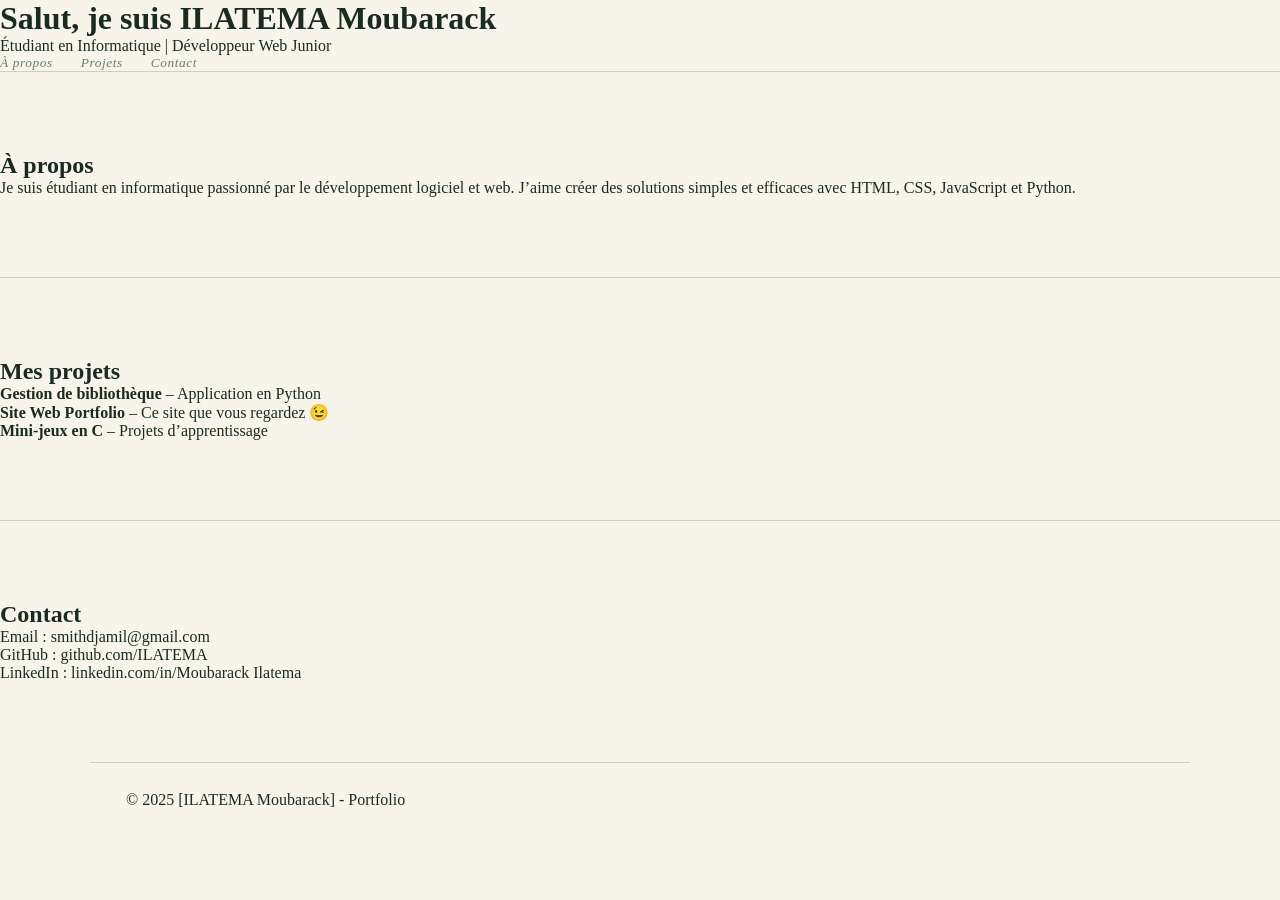
<file: INDEX.html>
<!DOCTYPE html>
<html lang="fr">
<head>
  <meta charset="UTF-8">
  <meta name="viewport" content="width=device-width, initial-scale=1.0">
    <h1>Salut, je suis ILATEMA Moubarack</h1>
  <title>Mon Portfolio - []</title>
  <link rel="stylesheet" href="style.css">
</head>
<body>
  <header>
    <h1> <div ILATEMA="" Moubarack=""></div></h1>
    <p>Étudiant en Informatique | Développeur Web Junior</p>
    <nav>
      <a href="#about">À propos</a>
      <a href="#projects">Projets</a>
      <a href="#contact">Contact</a>
    </nav>
  </header>

  <section id="about">
    <h2>À propos</h2>
    <p>Je suis étudiant en informatique passionné par le développement logiciel et web. 
    J’aime créer des solutions simples et efficaces avec HTML, CSS, JavaScript et Python.</p>
  </section>

  <section id="projects">
    <h2>Mes projets</h2>
    <ul>
      <li><b>Gestion de bibliothèque</b> – Application en Python</li>
      <li><b>Site Web Portfolio</b> – Ce site que vous regardez 😉</li>
      <li><b>Mini-jeux en C</b> – Projets d’apprentissage</li>
    </ul>
  </section>

  <section id="contact">
    <h2>Contact</h2>
    <p>Email : <a href="smithdjamil@gmail.com">smithdjamil@gmail.com</a></p>
    <p>GitHub : <a href="https://github.com/ILATEMA" target="_blank">github.com/ILATEMA</a></p>
    <p>LinkedIn : <a href="https://www.linkedin.com/in/Moubarack Ilatema" target="_blank">linkedin.com/in/Moubarack Ilatema</a></p>
  </section>

  <footer>
    <p>© 2025 [ILATEMA Moubarack] - Portfolio</p>
  </footer>
</body>
</html>
</file>
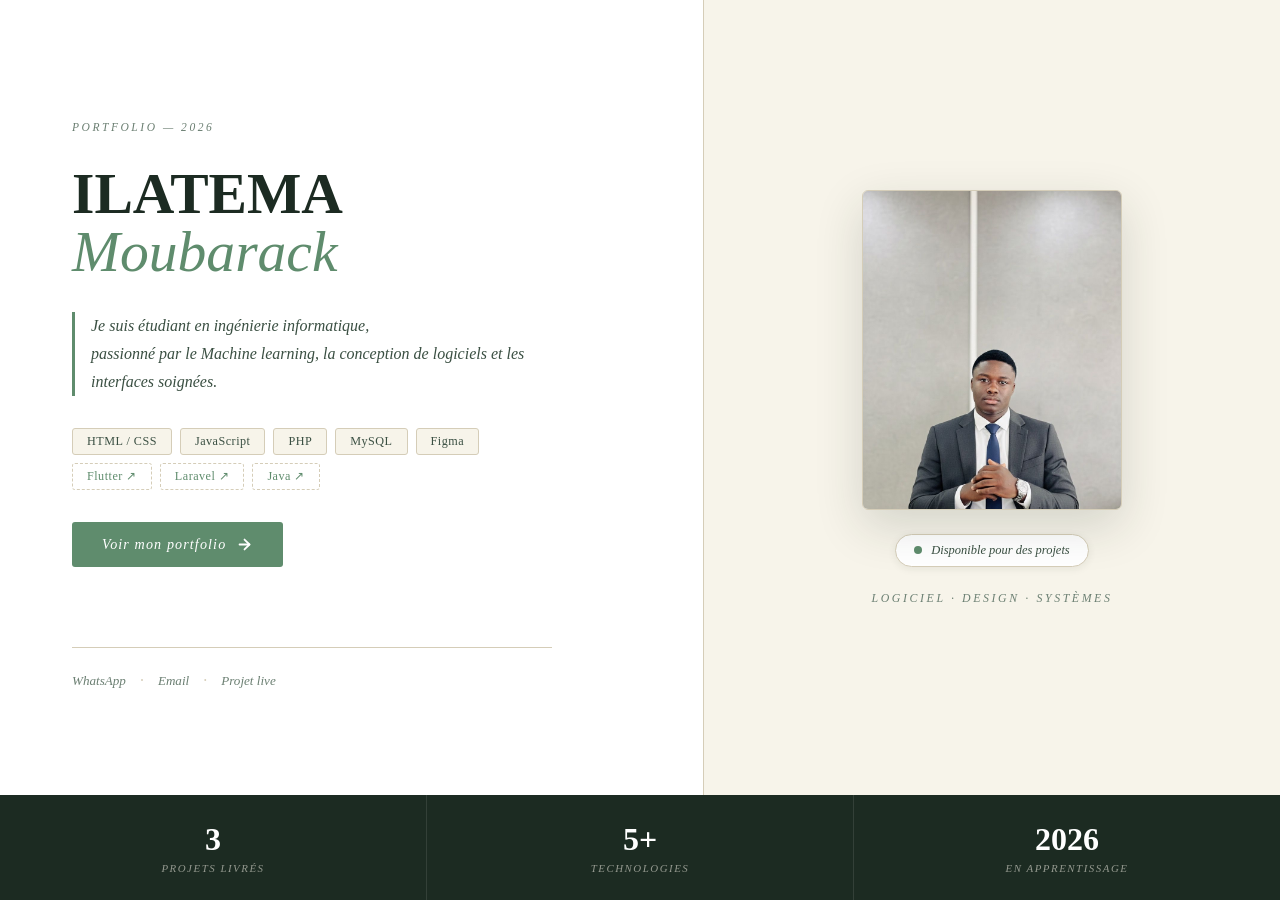
<file: index.html>
<!DOCTYPE html>
<html lang="fr">
<head>
    <meta charset="UTF-8">
    <title>ILATEMA Moubarack — Développeur</title>
    <meta name="viewport" content="width=device-width, initial-scale=1.0">
    <meta name="description" content="Portfolio de ILATEMA Moubarack, étudiant en ingénierie informatique et développeur freelance.">
    <link rel="stylesheet" href="style.css">
</head>
<body>

<div class="stage">

    <div class="left">
        <div class="left-inner">
            <span class="label">Portfolio — 2026</span>

            <h1 class="name">
                ILATEMA<br><em>Moubarack</em>
            </h1>

            <p class="bio">
                Je suis étudiant en ingénierie informatique,<br>
                passionné par le Machine learning, la conception de logiciels et les interfaces soignées.
            </p>

            <div class="stack">
                <span class="stack-pill">HTML / CSS</span>
                <span class="stack-pill">JavaScript</span>
                <span class="stack-pill">PHP</span>
                <span class="stack-pill">MySQL</span>
                <span class="stack-pill">Figma</span>
                <span class="stack-pill learning">Flutter ↗</span>
                <span class="stack-pill learning">Laravel ↗</span>
                <span class="stack-pill learning">Java ↗</span>
            </div>

            <a href="portfolio.html" class="cta-link">
                Voir mon portfolio
                <svg width="17" height="17" viewBox="0 0 24 24" fill="none" stroke="currentColor" stroke-width="2.5" stroke-linecap="round" stroke-linejoin="round">
                    <line x1="5" y1="12" x2="19" y2="12"/>
                    <polyline points="12 5 19 12 12 19"/>
                </svg>
            </a>

            <div class="left-bottom">
                <a href="https://wa.me/22969892699" target="_blank" class="contact-link">WhatsApp</a>
                <span class="sep">·</span>
                <a href="mailto:" class="contact-link">Email</a>
                <span class="sep">·</span>
                <a href="https://projetecole.kesug.com" target="_blank" class="contact-link">Projet live</a>
            </div>
        </div>
    </div>

    <div class="right">
        <div class="photo-frame">
            <img src="WhatsApp Image 2026-02-11 at 19.44.52.jpeg" alt="ILATEMA Moubarack — Développeur">
        </div>

        <div class="status-badge">
            <div class="pulse-dot"></div>
            Disponible pour des projets
        </div>

        <p class="right-tagline">Logiciel · Design · Systèmes</p>
    </div>

  
    <div class="stats-bar">
        <div class="stat">
            <div class="stat-num">3</div>
            <div class="stat-label">Projets livrés</div>
        </div>
        <div class="stat">
            <div class="stat-num">5+</div>
            <div class="stat-label">Technologies</div>
        </div>
        <div class="stat">
            <div class="stat-num">2026</div>
            <div class="stat-label">En apprentissage</div>
        </div>
    </div>

</div>
</body>
</html>
</file>
<file: style.css>
/* ═══════════════════════════════════════════════════════════════
   ILATEMA Moubarack — Portfolio CSS
   Palette  : #5F8C6D (vert sauge) · #F7F4EA (crème chaud)
   Typo     : Times New Roman
   Un seul fichier pour index.html et portfolio.html
   ═══════════════════════════════════════════════════════════════ */

:root {
  --green:        #5F8C6D;
  --green-dark:   #3d6b52;
  --green-light:  #e8f2ec;
  --cream:        #F7F4EA;
  --cream-dark:   #ede9d8;
  --white:        #ffffff;
  --ink:          #1c2b22;
  --ink-mid:      #3a4f42;
  --ink-light:    #6b7f72;
  --border:       #d5cdb8;
  --shadow-sm:    0 2px 8px rgba(28,43,34,.07);
  --shadow-md:    0 6px 24px rgba(28,43,34,.11);
  --shadow-lg:    0 16px 48px rgba(28,43,34,.16);
  --radius:       3px;
  --radius-md:    6px;
  --font:         'Times New Roman', Times, serif;
  --tr:           .2s ease;
}

/* ─── RESET ─── */
*, *::before, *::after { box-sizing: border-box; margin: 0; padding: 0; }
html { scroll-behavior: smooth; font-size: 16px; }
body {
  font-family: var(--font);
  background: var(--cream);
  color: var(--ink);
  -webkit-font-smoothing: antialiased;
}
a { color: inherit; text-decoration: none; }
img, video { display: block; max-width: 100%; }


/* ══════════════════════════════════════════════════════════════
   INDEX.HTML — PAGE D'ACCUEIL
   ══════════════════════════════════════════════════════════════ */

.stage {
  min-height: 100vh;
  display: grid;
  grid-template-columns: 55% 45%;
  grid-template-rows: 1fr auto;
  grid-template-areas:
    "left  right"
    "stats stats";
  background: var(--white);
}

/* ─── COLONNE GAUCHE ─── */
.left {
  grid-area: left;
  display: flex;
  flex-direction: column;
  justify-content: center;
  padding: 80px 72px 64px;
  border-right: 1px solid var(--border);
}

.left-inner {
  display: flex;
  flex-direction: column;
  gap: 32px;
  max-width: 480px;
}

.label {
  font-size: .72rem;
  letter-spacing: .22em;
  text-transform: uppercase;
  color: var(--ink-light);
  font-style: italic;
}

.name {
  font-size: clamp(2.8rem, 4.5vw, 4.4rem);
  font-weight: 700;
  line-height: 1.0;
  color: var(--ink);
}
.name em {
  font-style: italic;
  color: var(--green);
  font-weight: 400;
}

.bio {
  font-size: 1rem;
  color: var(--ink-mid);
  line-height: 1.75;
  font-style: italic;
  border-left: 3px solid var(--green);
  padding-left: 16px;
}

.stack {
  display: flex;
  flex-wrap: wrap;
  gap: 8px;
}
.stack-pill {
  font-size: .76rem;
  padding: 5px 14px;
  border: 1px solid var(--border);
  border-radius: var(--radius);
  color: var(--ink-mid);
  background: var(--cream);
  letter-spacing: .04em;
  transition: background var(--tr), border-color var(--tr);
}
.stack-pill.learning {
  border-style: dashed;
  color: var(--green);
  background: transparent;
}
.stack-pill:hover {
  background: var(--green-light);
  border-color: var(--green);
}

.cta-link {
  display: inline-flex;
  align-items: center;
  gap: 10px;
  width: fit-content;
  padding: 14px 30px;
  background: var(--green);
  color: var(--white);
  font-size: .88rem;
  letter-spacing: .08em;
  border-radius: var(--radius);
  font-style: italic;
  transition: background var(--tr), transform var(--tr), box-shadow var(--tr);
}
.cta-link:hover {
  background: var(--green-dark);
  transform: translateY(-2px);
  box-shadow: var(--shadow-md);
}
.cta-link svg { flex-shrink: 0; transition: transform var(--tr); }
.cta-link:hover svg { transform: translateX(4px); }

.left-bottom {
  display: flex;
  align-items: center;
  gap: 14px;
  margin-top: 48px;
  padding-top: 24px;
  border-top: 1px solid var(--border);
}
.contact-link {
  font-size: .82rem;
  color: var(--ink-light);
  font-style: italic;
  transition: color var(--tr);
}
.contact-link:hover { color: var(--green); }
.sep { color: var(--border); }

/* ─── COLONNE DROITE ─── */
.right {
  grid-area: right;
  display: flex;
  flex-direction: column;
  align-items: center;
  justify-content: center;
  gap: 24px;
  padding: 80px 60px;
  background: var(--cream);
}

/* Photo portrait — cadrage standard portfolio pro */
.photo-frame {
  width: 260px;
  height: 320px;
  border-radius: var(--radius-md);
  overflow: hidden;
  border: 1px solid var(--border);
  box-shadow: var(--shadow-lg);
  position: relative;
}
.photo-frame img {
  width: 100%;
  height: 100%;
  object-fit: cover;
  object-position: center top;
}

.status-badge {
  display: inline-flex;
  align-items: center;
  gap: 9px;
  padding: 8px 18px;
  background: var(--white);
  border: 1px solid var(--border);
  border-radius: 20px;
  font-size: .78rem;
  font-style: italic;
  color: var(--ink-mid);
  box-shadow: var(--shadow-sm);
}
.pulse-dot {
  width: 8px;
  height: 8px;
  border-radius: 50%;
  background: var(--green);
  flex-shrink: 0;
  animation: pulse 2s infinite;
}
@keyframes pulse {
  0%, 100% { box-shadow: 0 0 0 0 rgba(95,140,109,.5); }
  50%       { box-shadow: 0 0 0 6px rgba(95,140,109,0); }
}

.right-tagline {
  font-size: .74rem;
  letter-spacing: .22em;
  text-transform: uppercase;
  color: var(--ink-light);
  font-style: italic;
}

/* ─── BANDE STATS ─── */
.stats-bar {
  grid-area: stats;
  display: flex;
  background: var(--ink);
}
.stat {
  flex: 1;
  text-align: center;
  padding: 26px 16px;
  border-right: 1px solid rgba(255,255,255,.1);
}
.stat:last-child { border-right: none; }
.stat-num {
  font-size: 2rem;
  font-weight: 700;
  color: var(--white);
}
.stat-label {
  font-size: .68rem;
  letter-spacing: .14em;
  text-transform: uppercase;
  color: rgba(247,244,234,.55);
  font-style: italic;
  margin-top: 4px;
}


/* ══════════════════════════════════════════════════════════════
   PORTFOLIO.HTML — PAGE PORTFOLIO
   ══════════════════════════════════════════════════════════════ */

.wrap {
  max-width: 1100px;
  margin: 0 auto;
  padding: 0 36px;
}

/* ─── HEADER ─── */
header {
  position: sticky;
  top: 0;
  z-index: 100;
  background: rgba(247,244,234,.97);
  backdrop-filter: blur(8px);
  border-bottom: 1px solid var(--border);
}
.header-inner {
  max-width: 1100px;
  margin: 0 auto;
  padding: 0 36px;
  height: 62px;
  display: flex;
  align-items: center;
  justify-content: space-between;
}

.logo {
  font-size: 1.1rem;
  font-weight: 700;
  color: var(--ink);
  letter-spacing: .04em;
}
.logo span {
  color: var(--green);
  font-style: italic;
}

nav { display: flex; align-items: center; gap: 28px; }
nav a {
  font-size: .84rem;
  font-style: italic;
  color: var(--ink-light);
  letter-spacing: .04em;
  transition: color var(--tr);
}
nav a:hover { color: var(--ink); }
.nav-cta {
  padding: 8px 20px;
  background: var(--green) !important;
  color: var(--white) !important;
  border-radius: var(--radius);
  font-style: normal !important;
  letter-spacing: .06em;
  transition: background var(--tr) !important;
}
.nav-cta:hover { background: var(--green-dark) !important; }

/* ─── HERO ─── */
.hero {
  padding: 100px 36px 80px;
  max-width: 1100px;
  margin: 0 auto;
  border-bottom: 1px solid var(--border);
  display: grid;
  grid-template-columns: 1fr auto;
  gap: 48px;
  align-items: end;
}

.hero-kicker {
  font-size: .74rem;
  letter-spacing: .22em;
  text-transform: uppercase;
  color: var(--green);
  font-style: italic;
  margin-bottom: 20px;
}

.hero-title {
  font-size: clamp(2.6rem, 5.5vw, 4.8rem);
  font-weight: 700;
  line-height: 1.04;
  color: var(--ink);
  max-width: 700px;
}
.hero-title em {
  font-style: italic;
  color: var(--green);
  font-weight: 400;
}

.hero-desc {
  font-size: 1rem;
  line-height: 1.8;
  color: var(--ink-mid);
  max-width: 520px;
  font-style: italic;
  margin-top: 24px;
}

.hero-scroll {
  font-size: .74rem;
  letter-spacing: .14em;
  text-transform: uppercase;
  color: var(--ink-light);
  font-style: italic;
  white-space: nowrap;
  align-self: flex-end;
}

/* ─── SECTIONS ─── */
section {
  padding: 80px 0;
  border-bottom: 1px solid var(--border);
}
section:last-of-type { border-bottom: none; }

.section-header {
  display: flex;
  align-items: baseline;
  justify-content: space-between;
  margin-bottom: 52px;
  padding-bottom: 18px;
  border-bottom: 2px solid var(--ink);
}
.section-title {
  font-size: 1.75rem;
  font-weight: 700;
  color: var(--ink);
}
.section-count {
  font-size: .74rem;
  letter-spacing: .16em;
  text-transform: uppercase;
  color: var(--ink-light);
  font-style: italic;
}

/* ─── PROJETS ─── */
.projects-list { display: flex; flex-direction: column; }

.project-item {
  display: grid;
  grid-template-columns: 52px 1fr 44px;
  gap: 24px;
  align-items: start;
  padding: 40px 0;
  border-bottom: 1px solid var(--border);
  opacity: 0;
  transform: translateY(18px);
  transition: opacity .4s ease, transform .4s ease, background .2s;
}
.project-item.visible { opacity: 1; transform: none; }
.project-item:last-child { border-bottom: none; }
.project-item:hover { background: var(--cream); padding-left: 12px; padding-right: 12px; margin: 0 -12px; }

.proj-num {
  font-size: .72rem;
  color: var(--ink-light);
  font-style: italic;
  letter-spacing: .1em;
  padding-top: 5px;
}

.proj-body { display: flex; flex-direction: column; gap: 14px; }

.proj-title {
  font-size: 1.4rem;
  font-weight: 700;
  color: var(--ink);
  letter-spacing: .02em;
}

.disposition {
  display: flex;
  flex-wrap: wrap;
  gap: 12px;
  margin: 4px 0;
}
.disposition video,
.disposition img {
  border-radius: var(--radius);
  border: 1px solid var(--border);
  object-fit: cover;
  box-shadow: var(--shadow-sm);
}

.proj-desc {
  font-size: .94rem;
  color: var(--ink-mid);
  line-height: 1.75;
  font-style: italic;
  max-width: 580px;
}

/* Problème → Solution sous la description */
.proj-impact {
  font-size: .82rem;
  color: var(--green-dark);
  font-style: italic;
  padding: 8px 14px;
  background: var(--green-light);
  border-left: 3px solid var(--green);
  border-radius: var(--radius);
  max-width: 580px;
}

.proj-tags { display: flex; flex-wrap: wrap; gap: 8px; }
.proj-tag {
  font-size: .7rem;
  padding: 4px 12px;
  border: 1px solid var(--border);
  border-radius: var(--radius);
  color: var(--ink-mid);
  background: var(--cream);
  letter-spacing: .06em;
  text-transform: uppercase;
}

.proj-right {
  display: flex;
  flex-direction: column;
  align-items: flex-end;
  gap: 10px;
  padding-top: 4px;
}
.proj-arrow {
  font-size: 1.3rem;
  color: var(--border);
  transition: color var(--tr), transform var(--tr);
}
.project-item:hover .proj-arrow {
  color: var(--green);
  transform: translate(3px,-3px);
}

.proj-link {
  display: inline-flex;
  align-items: center;
  gap: 5px;
  font-size: .74rem;
  font-style: italic;
  color: var(--green);
  border: 1px solid var(--green);
  padding: 5px 12px;
  border-radius: var(--radius);
  transition: background var(--tr), color var(--tr);
  white-space: nowrap;
}
.proj-link:hover {
  background: var(--green);
  color: var(--white);
}

/* ─── COMPÉTENCES ─── */
.skills-grid {
  display: grid;
  grid-template-columns: repeat(auto-fill, minmax(240px, 1fr));
  gap: 18px;
}

.skill-card {
  padding: 22px 20px;
  background: var(--white);
  border: 1px solid var(--border);
  border-radius: var(--radius-md);
  opacity: 0;
  transform: translateY(14px);
  transition: opacity .4s ease, transform .4s ease, box-shadow .2s;
}
.skill-card.visible { opacity: 1; transform: none; }
.skill-card:hover { box-shadow: var(--shadow-md); }
.skill-card.learning-card {
  border-style: dashed;
  border-color: var(--green);
  background: var(--cream);
}

.skill-name {
  font-size: .95rem;
  font-weight: 700;
  color: var(--ink);
  margin-bottom: 14px;
}

.skill-bar-track {
  height: 4px;
  background: var(--cream-dark);
  border-radius: 2px;
  overflow: hidden;
  margin-bottom: 8px;
}
.skill-bar-fill {
  height: 100%;
  background: linear-gradient(90deg, var(--green-dark), var(--green));
  width: 0;
  border-radius: 2px;
  transition: width .9s cubic-bezier(.4,0,.2,1);
}
.learning-card .skill-bar-fill {
  background: linear-gradient(90deg, var(--green), #8fbd9f);
}

.skill-pct {
  font-size: .75rem;
  font-style: italic;
  color: var(--ink-light);
  text-align: right;
}
.skill-badge {
  display: inline-block;
  font-size: .65rem;
  letter-spacing: .1em;
  text-transform: uppercase;
  color: var(--green);
  border: 1px dashed var(--green);
  padding: 2px 8px;
  border-radius: 2px;
  margin-top: 6px;
}

/* ─── CONTACT ─── */
.contact-layout {
  display: grid;
  grid-template-columns: 1fr 1fr;
  gap: 64px;
  align-items: start;
}

.contact-tagline {
  font-size: 2.2rem;
  font-weight: 700;
  line-height: 1.1;
  color: var(--ink);
  margin-bottom: 20px;
}
.contact-tagline em {
  font-style: italic;
  color: var(--green);
  font-weight: 400;
}

.contact-copy {
  font-size: .94rem;
  color: var(--ink-mid);
  line-height: 1.8;
  font-style: italic;
  margin-bottom: 32px;
}

.direct-link {
  display: inline-flex;
  align-items: center;
  gap: 12px;
  padding: 14px 22px;
  background: var(--cream);
  border: 1px solid var(--border);
  border-radius: var(--radius);
  font-size: .88rem;
  font-style: italic;
  color: var(--ink);
  transition: background var(--tr), box-shadow var(--tr);
}
.direct-link:hover {
  background: var(--green-light);
  box-shadow: var(--shadow-sm);
  border-color: var(--green);
}
.direct-icon {
  width: 36px;
  height: 36px;
  display: flex;
  align-items: center;
  justify-content: center;
  background: var(--green);
  color: var(--white);
  border-radius: 50%;
  flex-shrink: 0;
}

.contact-form {
  background: var(--white);
  border: 1px solid var(--border);
  border-radius: var(--radius-md);
  padding: 36px 32px;
  box-shadow: var(--shadow-sm);
}

.form-field { display: flex; flex-direction: column; gap: 7px; margin-bottom: 20px; }
.form-field:last-of-type { margin-bottom: 24px; }

.form-field label {
  font-size: .74rem;
  letter-spacing: .1em;
  text-transform: uppercase;
  color: var(--ink-light);
  font-style: italic;
}

.form-field input,
.form-field textarea {
  font-family: var(--font);
  font-size: .94rem;
  padding: 11px 14px;
  border: 1px solid var(--border);
  border-radius: var(--radius);
  background: var(--cream);
  color: var(--ink);
  outline: none;
  transition: border-color var(--tr), box-shadow var(--tr);
  resize: vertical;
  font-style: italic;
}
.form-field input:focus,
.form-field textarea:focus {
  border-color: var(--green);
  box-shadow: 0 0 0 3px rgba(95,140,109,.12);
  background: var(--white);
}

.form-submit {
  width: 100%;
  padding: 13px;
  background: var(--green);
  color: var(--white);
  border: none;
  border-radius: var(--radius);
  font-family: var(--font);
  font-size: .94rem;
  font-style: italic;
  letter-spacing: .06em;
  cursor: pointer;
  transition: background var(--tr), transform var(--tr);
}
.form-submit:hover:not(:disabled) {
  background: var(--green-dark);
  transform: translateY(-1px);
}
.form-submit:disabled { opacity: .6; cursor: not-allowed; }

.form-feedback {
  margin-top: 12px;
  font-size: .84rem;
  font-style: italic;
  text-align: center;
}
.form-feedback.success { color: var(--green); }
.form-feedback.error   { color: #b94040; }

/* ─── FOOTER ─── */
footer {
  padding: 28px 36px;
  max-width: 1100px;
  margin: 0 auto;
  display: flex;
  align-items: center;
  justify-content: space-between;
  border-top: 1px solid var(--border);
}
.footer-copy {
  font-size: .76rem;
  font-style: italic;
  color: var(--ink-light);
  letter-spacing: .06em;
}
.footer-back {
  display: inline-flex;
  align-items: center;
  gap: 7px;
  font-size: .78rem;
  font-style: italic;
  color: var(--ink-light);
  transition: color var(--tr);
}
.footer-back:hover { color: var(--green); }

/* ─── MODALE VIDÉO ─── */
.modal-backdrop {
  position: fixed;
  inset: 0;
  background: rgba(28,43,34,.75);
  display: none;
  align-items: center;
  justify-content: center;
  z-index: 200;
  backdrop-filter: blur(4px);
}
.modal-backdrop.open { display: flex; }
.modal-box {
  background: var(--white);
  border-radius: var(--radius-md);
  box-shadow: var(--shadow-lg);
  width: min(800px, 92vw);
  overflow: hidden;
}
.modal-header {
  display: flex;
  align-items: center;
  justify-content: space-between;
  padding: 16px 20px;
  border-bottom: 1px solid var(--border);
}
.modal-title {
  font-size: .88rem;
  font-style: italic;
  font-weight: 700;
  color: var(--ink);
  letter-spacing: .06em;
}
.modal-close {
  background: none;
  border: none;
  font-size: 1.1rem;
  color: var(--ink-light);
  cursor: pointer;
  width: 30px;
  height: 30px;
  display: flex;
  align-items: center;
  justify-content: center;
  border-radius: 50%;
  transition: background var(--tr), color var(--tr);
}
.modal-close:hover { background: var(--cream); color: var(--ink); }
.modal-video { width: 100%; display: block; max-height: 70vh; }

/* ─── FLOTTANT WHATSAPP ─── */
.wa-float {
  position: fixed;
  bottom: 28px;
  right: 28px;
  width: 52px;
  height: 52px;
  background: var(--green);
  border-radius: 50%;
  display: flex;
  align-items: center;
  justify-content: center;
  box-shadow: var(--shadow-md);
  z-index: 150;
  transition: background var(--tr), transform var(--tr);
}
.wa-float:hover {
  background: var(--green-dark);
  transform: scale(1.08);
}


/* ══════════════════════════════════════════════════════════════
   RESPONSIVE
   ══════════════════════════════════════════════════════════════ */
@media (max-width: 900px) {
  /* Index */
  .stage {
    grid-template-columns: 1fr;
    grid-template-areas: "left" "right" "stats";
  }
  .left { padding: 48px 28px 36px; border-right: none; border-bottom: 1px solid var(--border); }
  .left-inner { max-width: 100%; }
  .right { padding: 40px 28px; }
  .stats-bar { flex-direction: row; }

  /* Portfolio */
  .hero { grid-template-columns: 1fr; gap: 24px; }
  .hero-scroll { display: none; }
  .contact-layout { grid-template-columns: 1fr; gap: 40px; }
  .header-inner { padding: 0 20px; }
  nav { gap: 16px; }
  nav a:not(.nav-cta) { display: none; }
  .wrap { padding: 0 20px; }
}

@media (max-width: 600px) {
  .name { font-size: 2.4rem; }
  .hero-title { font-size: 2.2rem; }
  .project-item { grid-template-columns: 36px 1fr 28px; gap: 12px; }
  .disposition { flex-direction: column; }
  .disposition video, .disposition img { width: 100% !important; height: auto !important; }
  .skills-grid { grid-template-columns: 1fr 1fr; }
  .stats-bar { flex-wrap: wrap; }
  .stat { min-width: 50%; border-right: none; border-bottom: 1px solid rgba(255,255,255,.1); }
  .photo-frame { width: 200px; height: 250px; }
}
</file>
